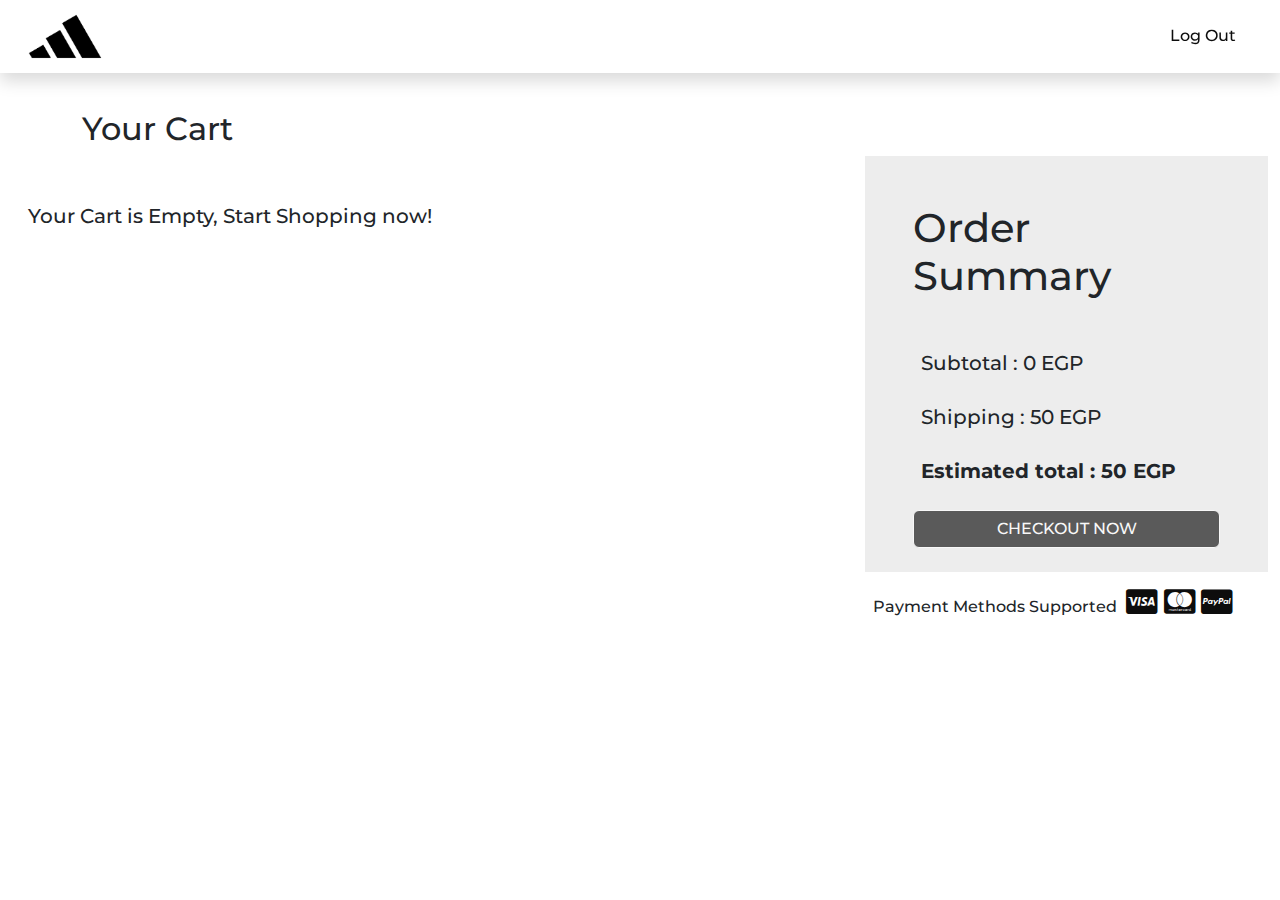
<file: checkout.html>
<html>
    <head>
        <title>Checkout Page</title>
        <link href="https://cdn.jsdelivr.net/npm/bootstrap@5.3.3/dist/css/bootstrap.min.css" rel="stylesheet" integrity="sha384-QWTKZyjpPEjISv5WaRU9OFeRpok6YctnYmDr5pNlyT2bRjXh0JMhjY6hW+ALEwIH" crossorigin="anonymous">
        <link rel="stylesheet" href="css/style.css">
        <link rel="stylesheet" href="css/all.css">
        <meta charset="UTF-8">
        <meta name="viewport" content="width=device-width, initial-scale=1">

        <link rel="preconnect" href="https://fonts.googleapis.com">
        <link rel="preconnect" href="https://fonts.gstatic.com" crossorigin>
        <link href="https://fonts.googleapis.com/css2?family=Montserrat:ital,wght@0,100..900;1,100..900&display=swap" rel="stylesheet">

    </head>
    <body>

        <nav class="navbar navbar-expand-sm my-bg-secondary shadow fixed-top">
            <div class="container-fluid">

                <a class="navbar-brand ms-sm-3" href="products.html">
                    <img src="images/logoBlack.png" alt="Logo" style="width:75px;"> 
                </a>

                <button class="navbar-toggler" type="button" data-bs-toggle="collapse" data-bs-target="#collapsibleNavbar">
                    <span class="navbar-toggler-icon"></span>
                </button>

                <div class="collapse navbar-collapse" id="collapsibleNavbar">

                    <ul class="navbar-nav ms-auto me-md-4 mt-4 mt-sm-0">

                        <li class="nav-item me-md-4">
                            <a class="nav-link pt-0" href="profile.html" id="profilePicIcon"></a>
                        </li>

                        <li class="nav-item">
                            <a class="nav-link myFontFamily my-text-primary" id="logout_btn" href="#">Log Out</a>
                        </li>
                    </ul>

                </div>
            </div>
        </nav>


        <section style="margin-top: 110px;">

            <div class="container">
                <h2 class="myFontFamily">Your Cart</h2>
            </div>

            <div class="container-fluid">

                <div class="row">

                    <div class="col-12 col-lg-8 mb-4" id="cart_container">

                    </div>

                    <div class="col-12 col-lg-8 mb-4" id="cart_empty">
                        <h2 class="myFontFamily fs-5 mt-5 ms-3">Your Cart is Empty, Start Shopping now!</h2>
                    </div>


                    <div class="col-12 col-lg-4 d-flex justify-content-center mb-3">
                        <div>
                            <div class="px-5 pt-5 pb-4" style="background-color: #EDEDED;">
                                <h2 class="myFontFamily fs-1">Order Summary</h2>
                                <p class="myFontFamily mt-5 fs-5 ps-2" id="subtotal_container"></p>
                                <p class="myFontFamily my-4 fs-5 ps-2">Shipping : 50 EGP</p>
                                <p class="myFontFamily mb-4 fs-5 ps-2 fw-bold" id="estimated_container"></p>
                                <button class="btn myFontFamily my-bg-primary my-text-secondary my-btn-primary-hv w-100" data-bs-toggle="modal" data-bs-target="#myModal" onclick="purchaseDone()" id="checkout_btn">CHECKOUT NOW</button>

                                <div class="modal fade" id="myModal">
                                    <div class="modal-dialog">
                                        <div class="modal-content">
                                            <div class="modal-header">
                                                <img src="images/logoBlack.png" style="width: 60px;" alt="logo">
                                                <span class="myFontFamily fs-4 ps-2 pt-1">Thanks For Your Purchase!</span>
                                                <button type="button" class="btn-close" data-bs-dismiss="modal"></button>
                                            </div>
                                            <div class="modal-body">
                                                <span class="myFontFamily">We've received your order and are processing it now.</span>
                                            </div>
                                            <div class="modal-footer">
                                                <button type="button" class="btn btn-danger" data-bs-dismiss="modal">Close</button>
                                            </div>
                                        </div>
                                    </div>
                                </div>

                            </div>
                            <div class="mt-3 ms-2">
                                <span class="myFontFamily pe-1">Payment Methods Supported</span>
                                <i class="fa-brands fa-cc-visa fs-3 cursor_pointer my-text-primary"></i>
                                <i class="fa-brands fa-cc-mastercard fs-3 cursor_pointer my-text-primary"></i>
                                <i class="fa-brands fa-cc-paypal fs-3 cursor_pointer my-text-primary"></i>
                            </div>
                        </div>
                    </div>

                </div>

            </div>
        </section>

        <script src="js/global.js"></script>
        <script src="js/checkout.js"></script>
        <script src="https://cdn.jsdelivr.net/npm/bootstrap@5.3.3/dist/js/bootstrap.bundle.min.js" integrity="sha384-YvpcrYf0tY3lHB60NNkmXc5s9fDVZLESaAA55NDzOxhy9GkcIdslK1eN7N6jIeHz" crossorigin="anonymous"></script>
    </body>
</html>
</file>
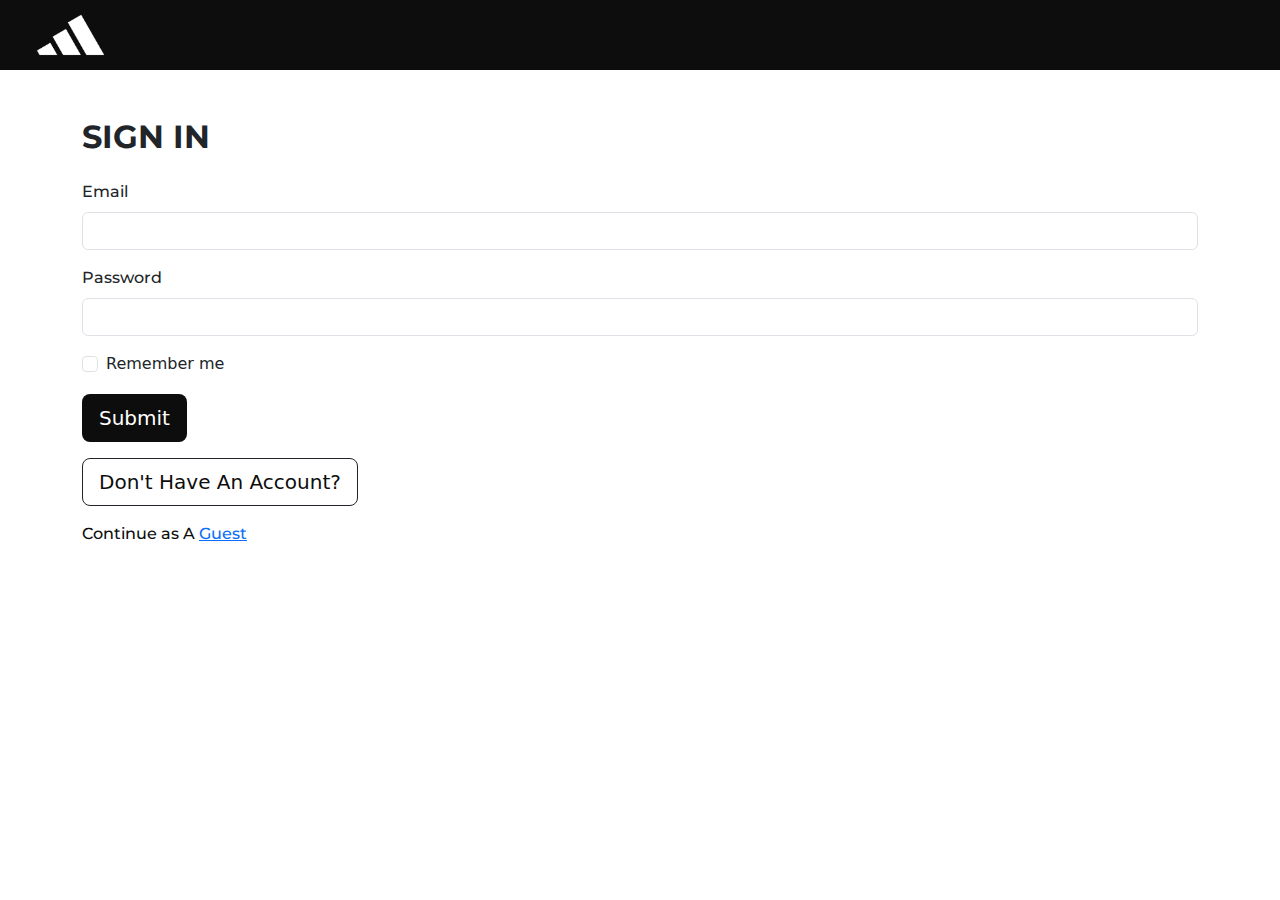
<file: login.html>
<html>
    <head>
        <title>Sign In</title>
        <link href="https://cdn.jsdelivr.net/npm/bootstrap@5.3.3/dist/css/bootstrap.min.css" rel="stylesheet" integrity="sha384-QWTKZyjpPEjISv5WaRU9OFeRpok6YctnYmDr5pNlyT2bRjXh0JMhjY6hW+ALEwIH" crossorigin="anonymous">
        <link rel="stylesheet" href="css/style.css">
        <link rel="stylesheet" href="css/all.css">
        <meta charset="UTF-8">
        <meta name="viewport" content="width=device-width, initial-scale=1">

        <link rel="preconnect" href="https://fonts.googleapis.com">
        <link rel="preconnect" href="https://fonts.gstatic.com" crossorigin>
        <link href="https://fonts.googleapis.com/css2?family=Montserrat:ital,wght@0,100..900;1,100..900&display=swap" rel="stylesheet">

    </head>
    <body>

        <nav class="navbar navbar-expand my-bg-primary">
            <div class="container-fluid">
                <a class="navbar-brand ms-4" href="index.html">
                    <img src="images/logoWhite.png" alt="Logo" style="width:70px;"> 
                </a>
            </div>
        </nav>

        <main>
            <div class="container mt-5">
                <h2 class="myFontFamily fw-bold mb-4">SIGN IN</h2>

                <div>
                    <form>
                        <div class="">
                            <label for="Email" class="form-label myFontFamily">Email</label>
                            <input type="email" class="form-control" id="Email">
                        </div>
                        <div class="mt-3">
                            <label for="Password" class="form-label myFontFamily">Password</label>
                            <input type="password" class="form-control" id="Password">
                        </div>
                        <div class="form-check mt-3">
                            <input class="form-check-input" type="checkbox" id="Checkbox">
                            <label class="form-check-label" for="Checkbox">Remember me</label>
                        </div>

                        <button type="submit" id="login_btn" class="btn btn-lg my-bg-primary my-text-secondary my-btn-primary-hv mt-3">Submit</button>
                    </form>

                    <button class="btn btn-lg btn-outline-dark my-bg-secondary my-text-primary my-btn-secondary-hv" onclick="window.location.href='register.html'">Don't Have An Account?</button>

                    <div class="mt-3">
                        <span class="myFontFamily my-text-primary">Continue as A </span><a href="#" id="guest_btn" class="myFontFamily">Guest</a>
                    </div>
                </div>

            </div>
        </main>



        <script src="js/login.js"></script>
        <script src="https://cdn.jsdelivr.net/npm/bootstrap@5.3.3/dist/js/bootstrap.bundle.min.js" integrity="sha384-YvpcrYf0tY3lHB60NNkmXc5s9fDVZLESaAA55NDzOxhy9GkcIdslK1eN7N6jIeHz" crossorigin="anonymous"></script>
    </body>
</html>
</file>
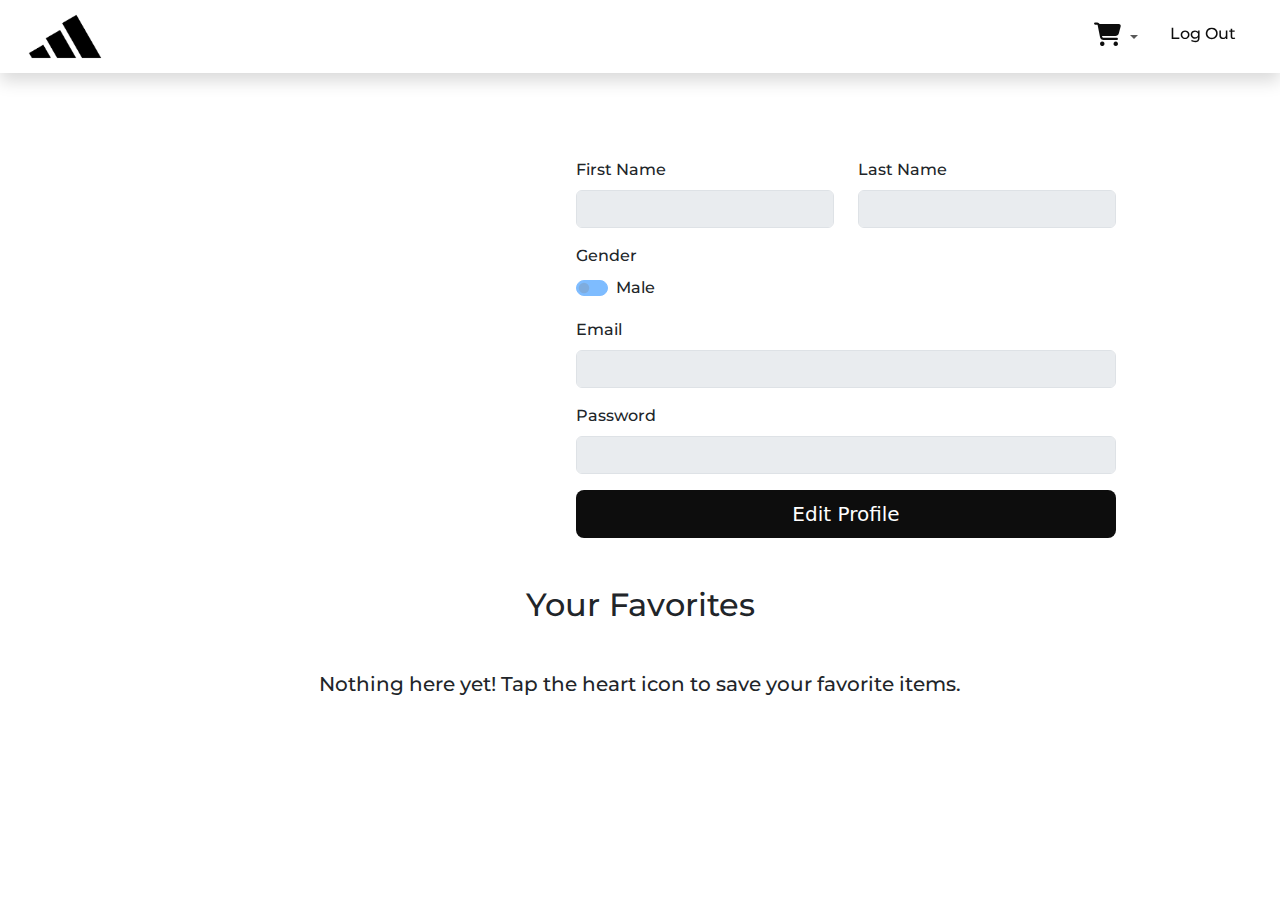
<file: profile.html>
<html>
    <head>
        <title>Profile Page</title>
        <link href="https://cdn.jsdelivr.net/npm/bootstrap@5.3.3/dist/css/bootstrap.min.css" rel="stylesheet" integrity="sha384-QWTKZyjpPEjISv5WaRU9OFeRpok6YctnYmDr5pNlyT2bRjXh0JMhjY6hW+ALEwIH" crossorigin="anonymous">
        <link rel="stylesheet" href="css/style.css">
        <link rel="stylesheet" href="css/all.css">
        <meta charset="UTF-8">
        <meta name="viewport" content="width=device-width, initial-scale=1">

        <link rel="preconnect" href="https://fonts.googleapis.com">
        <link rel="preconnect" href="https://fonts.gstatic.com" crossorigin>
        <link href="https://fonts.googleapis.com/css2?family=Montserrat:ital,wght@0,100..900;1,100..900&display=swap" rel="stylesheet">

        <link rel="stylesheet" href="https://cdn.jsdelivr.net/npm/swiper@11/swiper-bundle.min.css" />
    </head>
    <body>

        <nav class="navbar navbar-expand-sm my-bg-secondary shadow fixed-top">
            <div class="container-fluid">

                <a class="navbar-brand ms-sm-3" href="products.html">
                    <img src="images/logoBlack.png" alt="Logo" style="width:75px;"> 
                </a>

                <button class="navbar-toggler" type="button" data-bs-toggle="collapse" data-bs-target="#collapsibleNavbar">
                    <span class="navbar-toggler-icon"></span>
                </button>

                <div class="collapse navbar-collapse" id="collapsibleNavbar">

                    <ul class="navbar-nav ms-auto me-md-4">

                        <li class="nav-item dropdown me-md-3">
                            <a class="nav-link dropdown-toggle" data-bs-toggle="dropdown" href="#">
                                <i class="fa-solid fa-cart-shopping my-text-primary fs-4"></i>
                                <span id="cartBadgeCounter" class="badge rounded-circle bg-primary"></span>
                            </a>

                            <ul class="dropdown-menu dropdown-menu-end">

                                <div id="cart_div">
                                    
                                </div>

                                <a href="checkout.html" id="proceedToCheckout_btn" class="myFontFamily mb-0 mt-3 text-center my-text-primary">Proceed To Checkout <i class="fa-solid fa-basket-shopping"></i></a>

                            </ul>
                        </li>

                        <li class="nav-item">
                            <a class="nav-link myFontFamily my-text-primary" id="logout_btn" href="#">Log Out</a>
                        </li>
                    </ul>
                </div>
            </div>
        </nav>


        <section style="margin-top: 110px;">
            
            <div class="row container pe-0">

                <div class="col d-flex justify-content-center" id="profilePicIcon">
                    
                </div>

                <div class="col d-flex flex-column align-content-center mt-md-5 mt-4">

                    <div class="row">
                        <div class="col">
                            <label for="fName" class="form-label myFontFamily">First Name</label>
                            <input type="text" class="form-control" id="fName" disabled>
                        </div>
                        <div class="col">
                            <label for="lName" class="form-label myFontFamily">Last Name</label>
                            <input type="text" class="form-control" id="lName" disabled>
                        </div>
                    </div>

                    <div class="mt-3">
                        <p class="myFontFamily mb-2">Gender</p>
                        <div class="form-check form-switch">
                            <input class="form-check-input my-gender-switch male" type="checkbox" id="genderSwitch" disabled>
                            <span class="myFontFamily" id="genderLabel">Male</span>
                        </div>
                    </div>

                    <div class="mt-3">
                        <label for="Email" class="form-label myFontFamily">Email</label>
                        <input type="email" class="form-control" id="Email" disabled>
                    </div>

                    <div class="mt-3">
                        <label for="Password" class="form-label myFontFamily">Password</label>
                        <input type="password" class="form-control" id="Password" disabled>
                    </div>

                    <button onclick="editProfile()" id="editProfile_btn" class="btn btn-lg my-bg-primary my-text-secondary my-btn-primary-hv mt-3">Edit Profile</button>
                    <button onclick="submitEdit()" id="submitEdit_btn" class="btn btn-lg my-bg-primary my-text-secondary my-btn-primary-hv mt-3">Submit Changes</button>

                </div>
            </div>
        </section>


        <section class="mt-5 mb-4">
            
            <h2 class="myFontFamily text-center mb-5 fs-2">Your Favorites</h2>
            
            <div class="swiper mySwiper container" id="fav_list">
                <div class="swiper-wrapper" id="swiper_container">

                </div>

                <div class="swiper-pagination"></div>

                <div class="swiper-button-prev"></div>
                <div class="swiper-button-next"></div>
            </div>

            <h2 class="myFontFamily text-center fs-5" id="fav_list_empty">Nothing here yet! Tap the heart icon to save your favorite items.</h2>

        </section>


        <script src="https://cdn.jsdelivr.net/npm/swiper@11/swiper-bundle.min.js"></script>
        <script src="js/global.js"></script>
        <script src="js/profile.js"></script>
        <script src="https://cdn.jsdelivr.net/npm/bootstrap@5.3.3/dist/js/bootstrap.bundle.min.js" integrity="sha384-YvpcrYf0tY3lHB60NNkmXc5s9fDVZLESaAA55NDzOxhy9GkcIdslK1eN7N6jIeHz" crossorigin="anonymous"></script>
    </body>
</html>
</file>
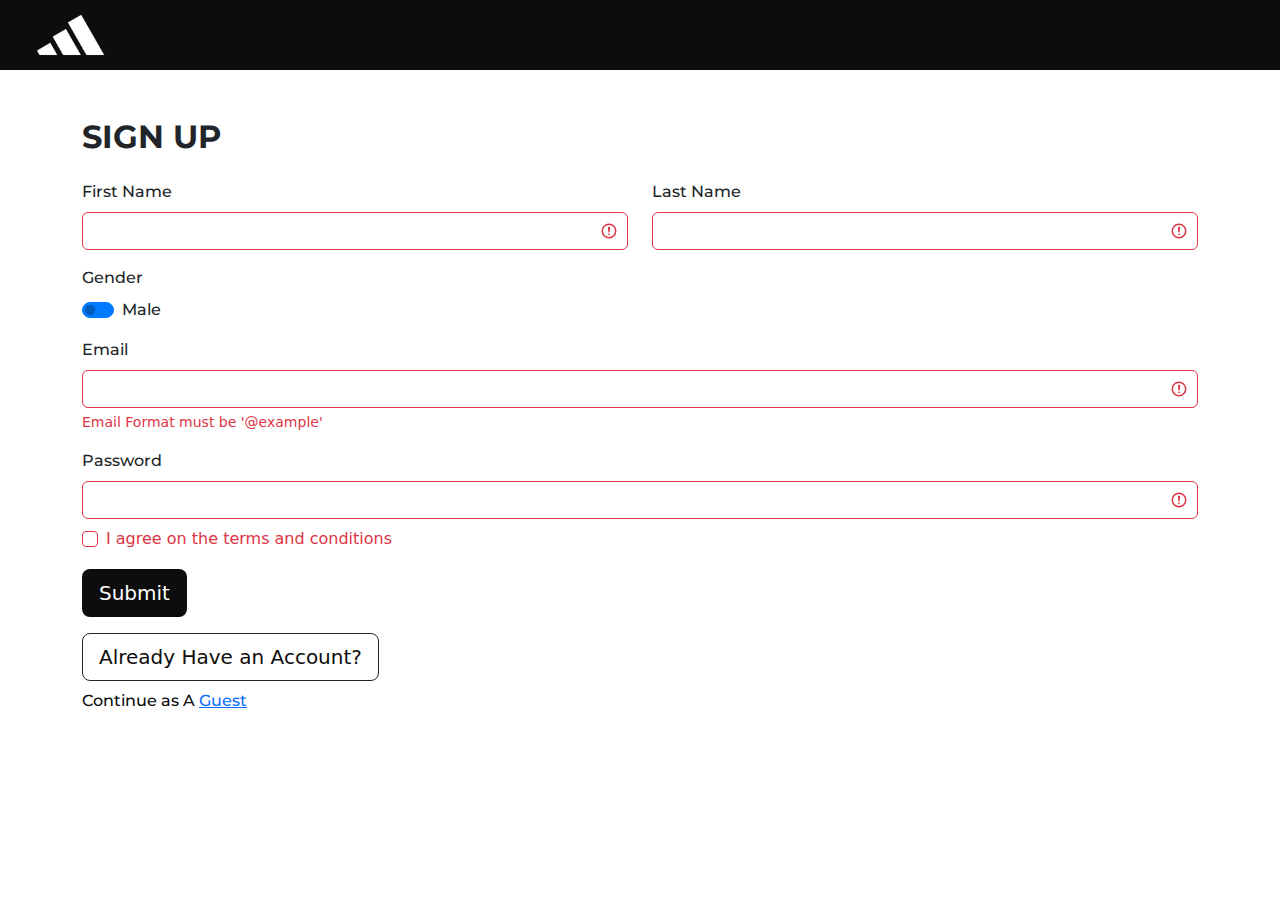
<file: register.html>
<html>
    <head>
        <title>Sign Up</title>
        <link href="https://cdn.jsdelivr.net/npm/bootstrap@5.3.3/dist/css/bootstrap.min.css" rel="stylesheet" integrity="sha384-QWTKZyjpPEjISv5WaRU9OFeRpok6YctnYmDr5pNlyT2bRjXh0JMhjY6hW+ALEwIH" crossorigin="anonymous">
        <link rel="stylesheet" href="css/style.css">
        <link rel="stylesheet" href="css/all.css">
        <meta charset="UTF-8">
        <meta name="viewport" content="width=device-width, initial-scale=1">

        <link rel="preconnect" href="https://fonts.googleapis.com">
        <link rel="preconnect" href="https://fonts.gstatic.com" crossorigin>
        <link href="https://fonts.googleapis.com/css2?family=Montserrat:ital,wght@0,100..900;1,100..900&display=swap" rel="stylesheet">

    </head>
    <body>

        <nav class="navbar navbar-expand my-bg-primary">
            <div class="container-fluid">
                <a class="navbar-brand ms-4" href="index.html">
                    <img src="images/logoWhite.png" alt="Logo" style="width:70px;"> 
                </a>
            </div>
        </nav>

        <main>
            <div class="container mt-5">
                <h2 class="myFontFamily fw-bold mb-4">SIGN UP</h2>

                <div>
                    <form class="was-validated" id="register_form">

                        <div class="row">
                            <div class="col">
                                <label for="fName" class="form-label myFontFamily">First Name</label>
                                <input type="text" class="form-control" id="fName" required>
                            </div>
                            <div class="col">
                                <label for="lName" class="form-label myFontFamily">Last Name</label>
                                <input type="text" class="form-control" id="lName" required>
                            </div>
                        </div>

                        <div class="mt-3">
                            <p class="myFontFamily mb-2">Gender</p>
                            <div class="form-check form-switch">
                                <input class="form-check-input my-gender-switch male" type="checkbox" id="genderSwitch">
                                <span class="myFontFamily" id="genderLabel">Male</span>
                            </div>
                        </div>

                        <div class="mt-3">
                            <label for="Email" class="form-label myFontFamily">Email</label>
                            <input type="email" class="form-control" id="Email" required>
                            <div class="invalid-feedback">Email Format must be '@example'</div>
                        </div>
                        <div class="mt-3">
                            <label for="Password" class="form-label myFontFamily">Password</label>
                            <input type="password" class="form-control" id="Password" required>
                        </div>
                        <div class="form-check mt-2">
                            <input class="form-check-input" type="checkbox" id="Checkbox" required>
                            <label class="form-check-label" for="Checkbox">I agree on the terms and conditions</label>
                        </div>

                        <button type="submit" id="register_btn" class="btn btn-lg my-bg-primary my-text-secondary my-btn-primary-hv mt-3">Submit</button>
                    </form>

                    <button class="btn btn-lg btn-outline-dark my-bg-secondary my-text-primary my-btn-secondary-hv" onclick="window.location.href='login.html'">Already Have an Account?</button>

                    <div class="mt-2">
                        <span class="myFontFamily my-text-primary">Continue as A </span><a href="#" id="guest_btn" class="myFontFamily">Guest</a>
                    </div>
                </div>

            </div>
        </main>



        <script src="js/register.js"></script>
        <script src="https://cdn.jsdelivr.net/npm/bootstrap@5.3.3/dist/js/bootstrap.bundle.min.js" integrity="sha384-YvpcrYf0tY3lHB60NNkmXc5s9fDVZLESaAA55NDzOxhy9GkcIdslK1eN7N6jIeHz" crossorigin="anonymous"></script>
    </body>
</html>
</file>
<file: css/style.css>
*{
    padding: 0;
    border: 0;
    box-sizing: border-box;
}

.my-text-primary{
    color: #0d0d0d !important;
}

.my-text-secondary{
    color: #ffffff !important;
}

.my-bg-primary{
    background-color: #0d0d0d !important;
}

.my-bg-secondary{
    background-color: #ffffff !important;
}

.myFontFamily{
    font-family: "Montserrat", sans-serif;
    font-optical-sizing: auto;
    font-weight: 500;
    font-style: normal;
}

.my-btn-secondary-hv:hover{
    background-color: #c3c3c3 !important;
}

.my-btn-primary-hv:hover{
    background-color: #1F1F1F !important;
}

/* //////////////////////////////////////////////////////////////////////////////////////////////////////////////////////////////////////////////// */

/* Welcome Page */

.welcome_container{
    position: absolute;
    right: 0;
    bottom: 45px;
    left: 0;
    z-index: 2;
    background-color: rgba(0, 0, 0, 0.2);
}

.carouselHeight{
    height: 91%;
}

/* ////////////////////////////////////////////////////////// */

/* Registration Page / Profile Page */

.my-gender-switch:checked {
    background-color: #ff69b4 !important;
    border-color: #ff69b4 !important;
}

.my-gender-switch:checked:focus {
    box-shadow: 0 0 0 0.25rem rgba(255, 105, 180, 0.5) !important;
}

.my-gender-switch.male {
    background-color: #007bff !important; 
    border-color: #007bff !important;
}

.my-gender-switch.male:focus {
    box-shadow: 0 0 0 0.25rem rgba(0, 123, 255, 0.5) !important; 
}

.my-gender-switch::before {
    background-color: white !important;
}

/* /////////////////////////////////////////////////////////// */

/* Products Page */

#user_navbar{
    display: none;
}

#search_textbox{
    display: none;
}

#price_search_textbox{
    display: none;
}

.Cart_listItem{
    width: 500px;
}

.cursor_pointer{
    cursor: pointer;
}

#AddRemove_show{
    display: block;
}

#AddRemove_hide{
    display: none;
}

/* ///////////////////////////////////////////////////////////// */

/* Profile Page */

#submitEdit_btn{
    display: none;
}

.swiper{
    height: 440px;
}

.profilePicSize{
    width: 465px;
}

.favoriteProductImg{
    height: 260px;
}

.favoriteCardSize{
    width: 265px;
}

/* ////////////////////////////////////////////////////////////// */

/* CheckOut Page */

.checkOutProductImg{
    width: 200px;
    height: 200px;
}

/* //////////////////////////////////////////////////////////////////////////////////////////////////////////////////////////////////////////////// */

/*/////// XL ////////*/
@media (max-width:1200px){
    
}

/* ////// lg /////// */
@media (max-width:992px){
    
}

/* ////// md /////// */
@media (max-width:768px){
    
}

/* ////// Sm /////// */
@media (max-width:576px){

    .Cart_listItem{
        width: 100%;
    }

    #navbar_greeting{
        font-size: 15px !important;
    }

    .profilePicSize{
        width: 100vw;
    }

    .checkOutProductImg{
        width: 100px;
        height: 100px;
    }

    .favoriteProductImg{
        height: 180px;
    }
    
    .favoriteProductNameSize{
        font-size: 18px;
    }

    .favoriteCardSize{
        width: 265px;
        height: 390px;
    }

    .carouselHeight{
        height: 400px;
    }

}
</file>
